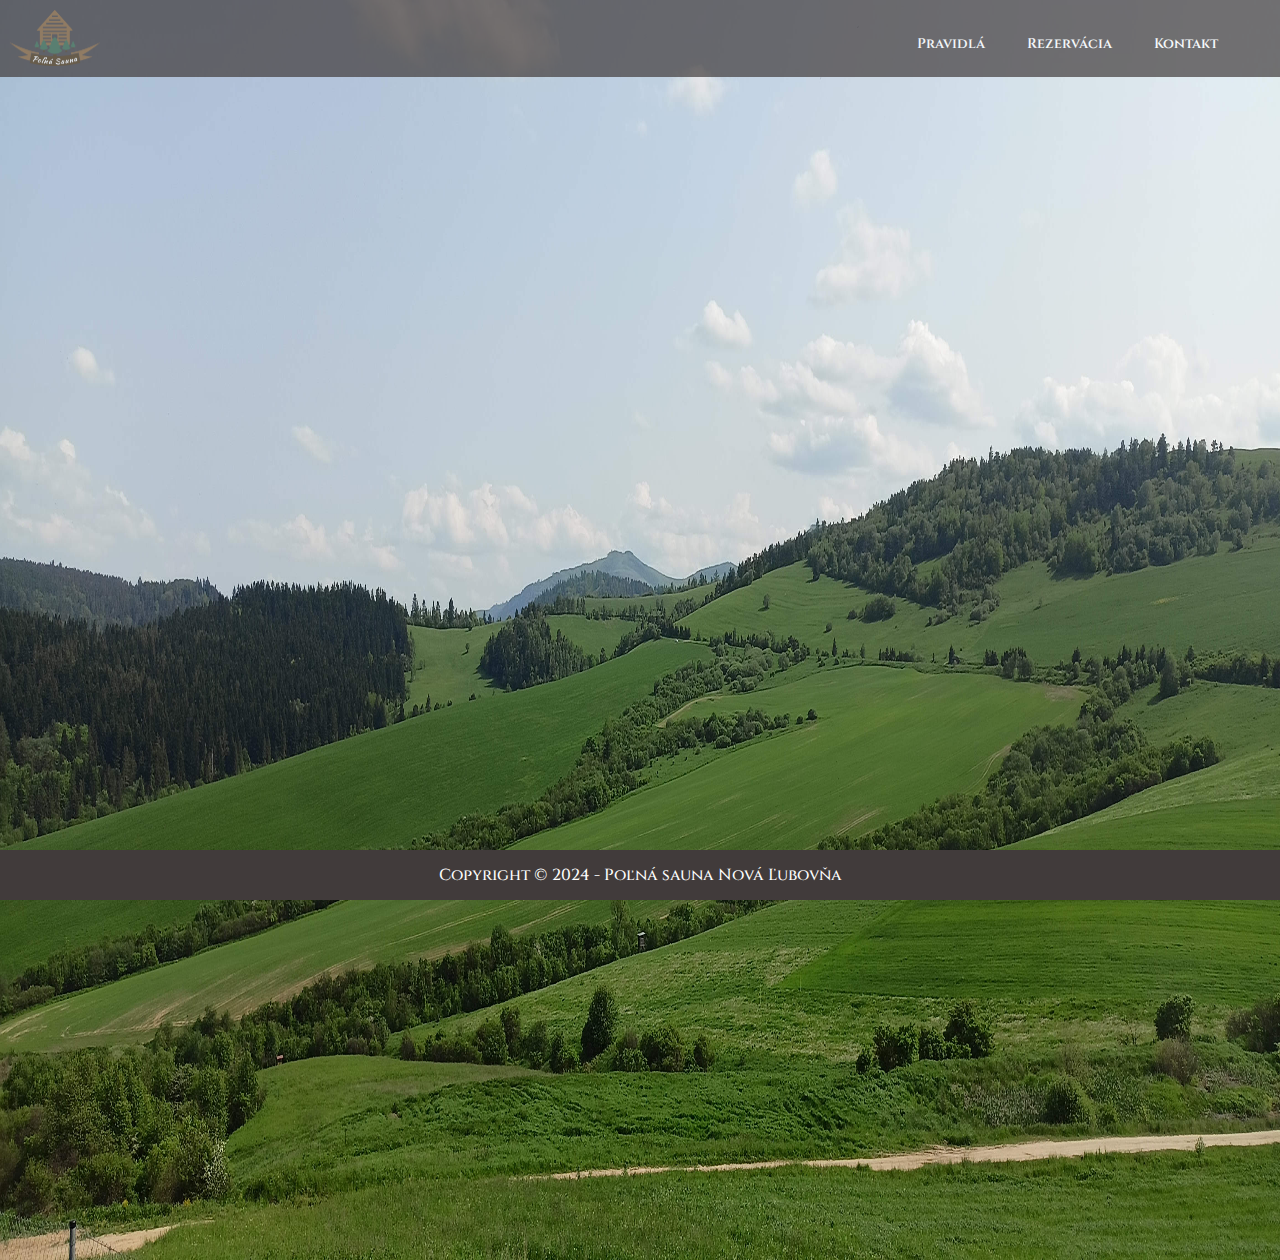
<file: cancel.html>
<!DOCTYPE html>
<html lang="en">
  <head>
    <meta charset="UTF-8" />
    <meta http-equiv="X-UA-Compatible" content="IE=edge" />
    <meta name="viewport" content="width=device-width, initial-scale=1.0" />
    <title>POĽNÁ SAUNA</title>
    <link rel="icon" href="/img/icons8-log-cabin-16.png" />
    <link href="calendar.css" rel="stylesheet" type="text/css" media="all" />
    <link rel="stylesheet" href="style.css" />
    <link rel="stylesheet" href="menu.css" />
    <link rel="preconnect" href="https://fonts.googleapis.com" />
    <link rel="preconnect" href="https://fonts.gstatic.com" crossorigin />
    <link
      href="https://fonts.googleapis.com/css2?family=Cinzel&display=swap"
      rel="stylesheet"
    />
    <link rel="preconnect" href="https://fonts.googleapis.com" />
    <link rel="preconnect" href="https://fonts.gstatic.com" crossorigin />
    <link
      href="https://fonts.googleapis.com/css2?family=Raleway:wght@300&display=swap"
      rel="stylesheet"
    />
  </head>
  <body id="success">
    <div class="menu-wrap">
      <input type="checkbox" class="toggler" />
      <div class="hamburger"><div></div></div>
      <div class="menu">
        <div>
          <div>
            <ul>
              <li><a href="terms">Pravidlá</a></li>
              <li><a href="reservation">Rezervácia</a></li>
              <li><a href="contact">Kontakt</a></li>
              <li>
                <a href="https://instagram.com/polna_sauna_?igshid=YmMyMTA2M2Y="
                  ><i class="fa-brands fa-instagram"></i
                ></a>
              </li>
            </ul>
          </div>
        </div>
      </div>
    </div>
    <!-- Header -->
    <header id="header-home-success">
      <div class="container">
        <nav id="main-nav">
          <a href="/" id="logo"
            ><img src="sauna.png" id="img-logo" alt="logo"
          /></a>
          <ul>
            <li><a href="terms">Pravidlá</a></li>
            <li><a href="reservation">Rezervácia</a></li>
            <li><a href="contact">Kontakt</a></li>
            <li>
              <a
                href="https://instagram.com/polna_sauna_?igshid=YmMyMTA2M2Y="
                target="_blank"
                ><i class="fa-brands fa-instagram"></i
              ></a>
            </li>
          </ul>
        </nav>
        <!-- <div id="showcase">
          <div class="showcase-content">
            <div id="message" class="text-secondary"></div>
          </div>
        </div> -->
      </div>
    </header>
    <div class="heading-success">
      <h1 id="message" class="text-secondary"></h1>
    </div>

    <footer id="footer">
      <p class="copy">Copyright © 2024 - Poľná sauna Nová Ľubovňa</p>
    </footer>
    <script src="cancel.js"></script>
    <script src="script.js"></script>
  </body>
</html>
</file>
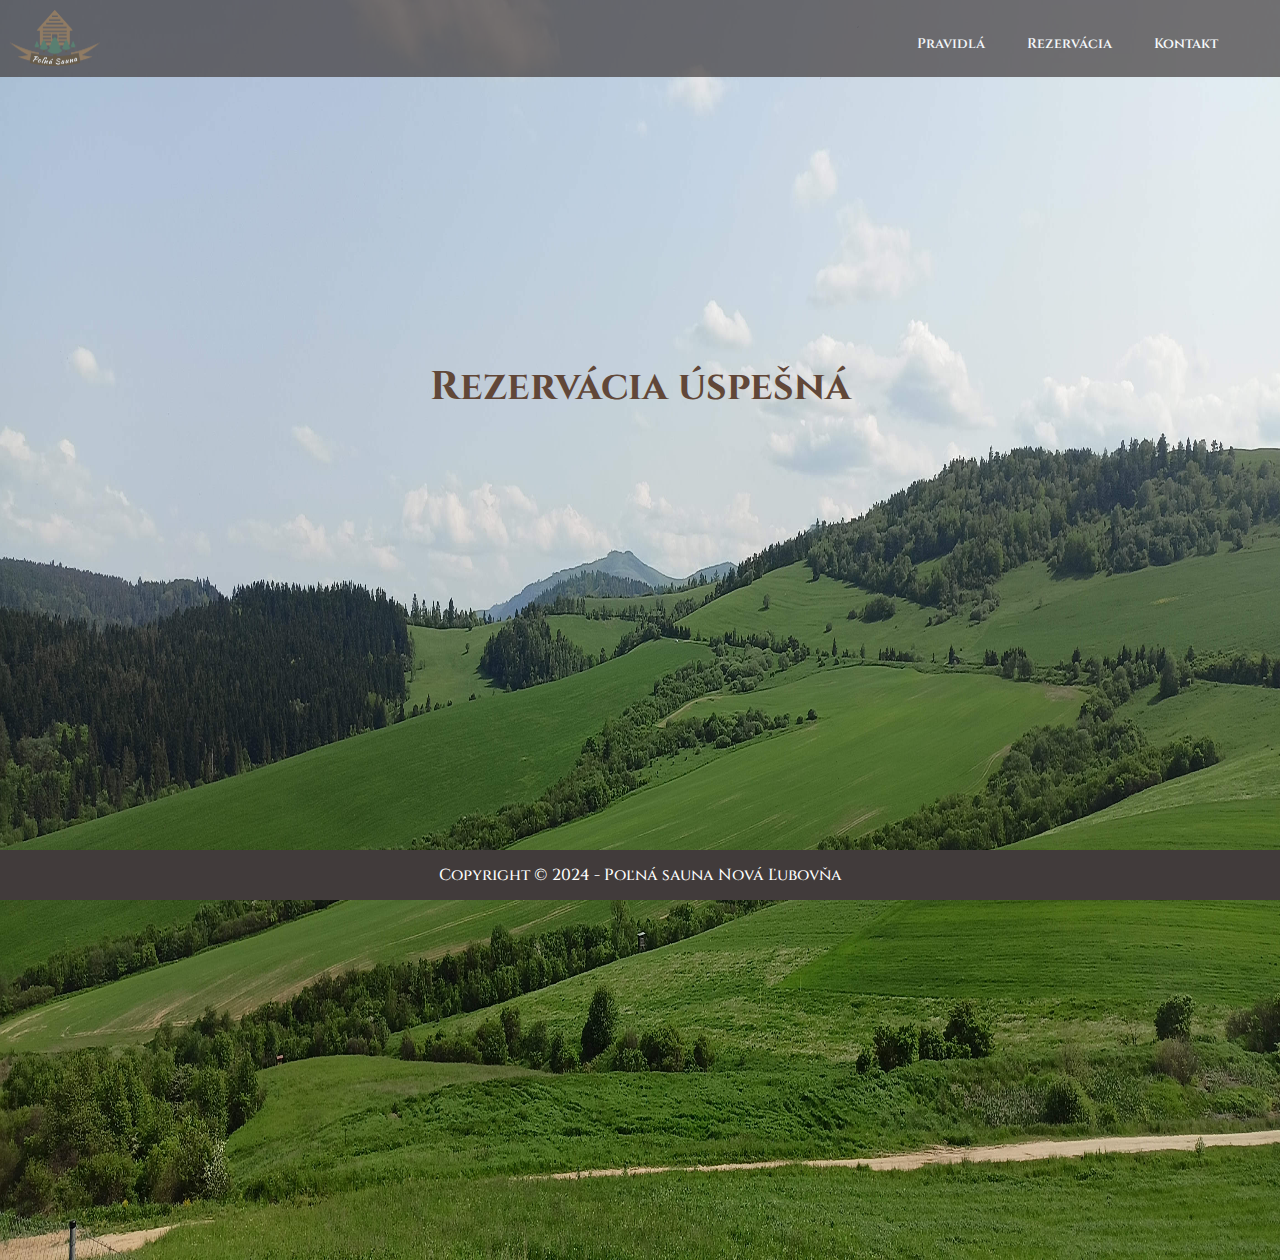
<file: confirm.html>
<!DOCTYPE html>
<html lang="en">
  <head>
    <meta charset="UTF-8" />
    <meta http-equiv="X-UA-Compatible" content="IE=edge" />
    <meta name="viewport" content="width=device-width, initial-scale=1.0" />
    <title>POĽNÁ SAUNA</title>
    <link rel="icon" href="/img/icons8-log-cabin-16.png" />
    <link rel="stylesheet" href="style.css" />
    <link rel="stylesheet" href="menu.css" />
    <link href="calendar.css" rel="stylesheet" type="text/css" media="all" />
    <link rel="preconnect" href="https://fonts.googleapis.com" />
    <link rel="preconnect" href="https://fonts.gstatic.com" crossorigin />
    <link
      href="https://fonts.googleapis.com/css2?family=Cinzel&display=swap"
      rel="stylesheet"
    />
    <link rel="preconnect" href="https://fonts.googleapis.com" />
    <link rel="preconnect" href="https://fonts.gstatic.com" crossorigin />
    <link
      href="https://fonts.googleapis.com/css2?family=Raleway:wght@300&display=swap"
      rel="stylesheet"
    />
  </head>
  <body id="success">
    <div class="menu-wrap">
      <input type="checkbox" class="toggler" />
      <div class="hamburger"><div></div></div>
      <div class="menu">
        <div>
          <div>
            <ul>
              <li><a href="terms">Pravidlá</a></li>
              <li><a href="reservation">Rezervácia</a></li>
              <li><a href="contact">Kontakt</a></li>
              <li>
                <a href="https://instagram.com/polna_sauna_?igshid=YmMyMTA2M2Y="
                  ><i class="fa-brands fa-instagram"></i
                ></a>
              </li>
            </ul>
          </div>
        </div>
      </div>
    </div>
    <!-- Header -->
    <header id="header-home-success">
      <div class="container">
        <nav id="main-nav">
          <a href="/" id="logo"
            ><img src="sauna.png" id="img-logo" alt="logo"
          /></a>
          <ul>
            <li><a href="terms">Pravidlá</a></li>
            <li><a href="reservation">Rezervácia</a></li>
            <li><a href="contact">Kontakt</a></li>
            <li>
              <a
                href="https://instagram.com/polna_sauna_?igshid=YmMyMTA2M2Y="
                target="_blank"
                ><i class="fa-brands fa-instagram"></i
              ></a>
            </li>
          </ul>
        </nav>
        <!-- <div id="showcase">
          <div class="showcase-content">
            <div id="message" class="text-secondary"></div>
          </div>
        </div> -->
      </div>
    </header>
    <div class="heading-success">
      <!-- <h1 id="message" class="text-secondary"></h1> -->
      <h1 id="message" class="text-secondary">Rezervácia úspešná</h1>
    </div>

    <footer id="footer">
      <p class="copy">Copyright © 2024 - Poľná sauna Nová Ľubovňa</p>
    </footer>
    <script src="confirm.js"></script>
    <script src="script.js"></script>
  </body>
</html>
</file>
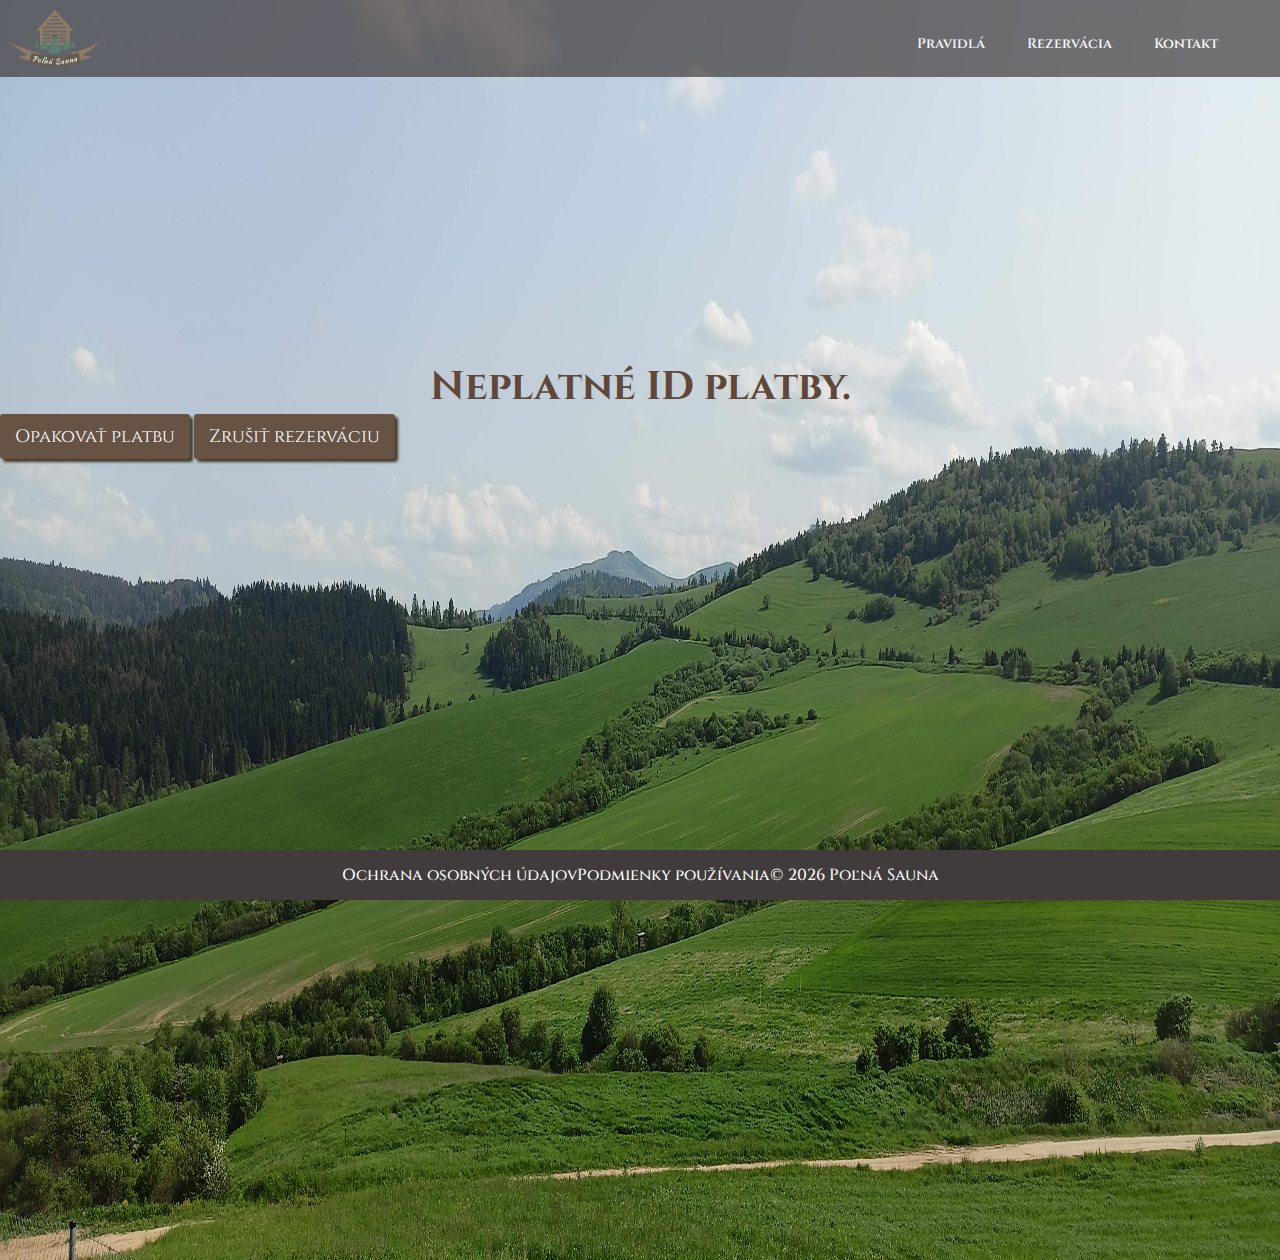
<file: return.html>
<!DOCTYPE html>
<html lang="en">
  <head>
    <meta charset="UTF-8" />
    <meta http-equiv="X-UA-Compatible" content="IE=edge" />
    <meta name="viewport" content="width=device-width, initial-scale=1.0" />
    <title>POĽNÁ SAUNA</title>
    <link rel="icon" href="/img/icons8-log-cabin-16.png" />
    <link rel="stylesheet" href="style.css" />
    <link rel="stylesheet" href="menu.css" />
    <link rel="preconnect" href="https://fonts.googleapis.com" />
    <link rel="preconnect" href="https://fonts.gstatic.com" crossorigin />
    <link rel="stylesheet" href="https://fonts.googleapis.com/css2?family=Cinzel&display=swap" />
    <link rel="preconnect" href="https://fonts.googleapis.com" />
    <link rel="preconnect" href="https://fonts.gstatic.com" crossorigin />
    <link rel="stylesheet" href="https://fonts.googleapis.com/css2?family=Raleway:wght@300&display=swap"
    />
  </head>
  <body id="success">
    <div class="menu-wrap">
      <input type="checkbox" class="toggler" />
      <div class="hamburger"><div></div></div>
      <div class="menu">
        <div>
          <div>
            <ul>
              <li><a href="terms">Pravidlá</a></li>
              <li><a href="reservation">Rezervácia</a></li>
              <li><a href="contact">Kontakt</a></li>
              <li>
                <a href="https://instagram.com/polna_sauna_?igshid=YmMyMTA2M2Y="
                  ><i class="fa-brands fa-instagram"></i
                ></a>
              </li>
            </ul>
          </div>
        </div>
      </div>
    </div>
    <!-- Header -->
    <header id="header-home-success">
      <div class="container">
        <nav id="main-nav">
          <a href="/" id="logo"
            ><img src="sauna.png" id="img-logo" alt="logo"
          /></a>
          <ul>
            <li><a href="terms">Pravidlá</a></li>
            <li><a href="reservation">Rezervácia</a></li>
            <li><a href="contact">Kontakt</a></li>
            <li>
              <a
                href="https://instagram.com/polna_sauna_?igshid=YmMyMTA2M2Y="
                target="_blank"
                ><i class="fa-brands fa-instagram"></i
              ></a>
            </li>
          </ul>
        </nav>
      </div>
    </header>
    <div class="heading-success">
      <h1 id="message" class="text-secondary"></h1>
      <div id="action-buttons">
        <a id="btn-repeat" class="btn" href="#">Opakovať platbu</a>
        <a id="btn-cancel" class="btn" href="#">Zrušiť rezerváciu</a>
      </div>
    </div>

    <footer id="footer">
      <a href="ochrana-osobnych-udajov.pdf" class="footer-link">Ochrana osobných údajov</a>
      <a href="podmienky-pouzivania.pdf" class="footer-link">Podmienky používania</a>
      <p>© 2026 Poľná Sauna</p>
    </footer>
    <script src="return.js"></script>
    <script src="script.js"></script>
  </body>
</html>
</file>
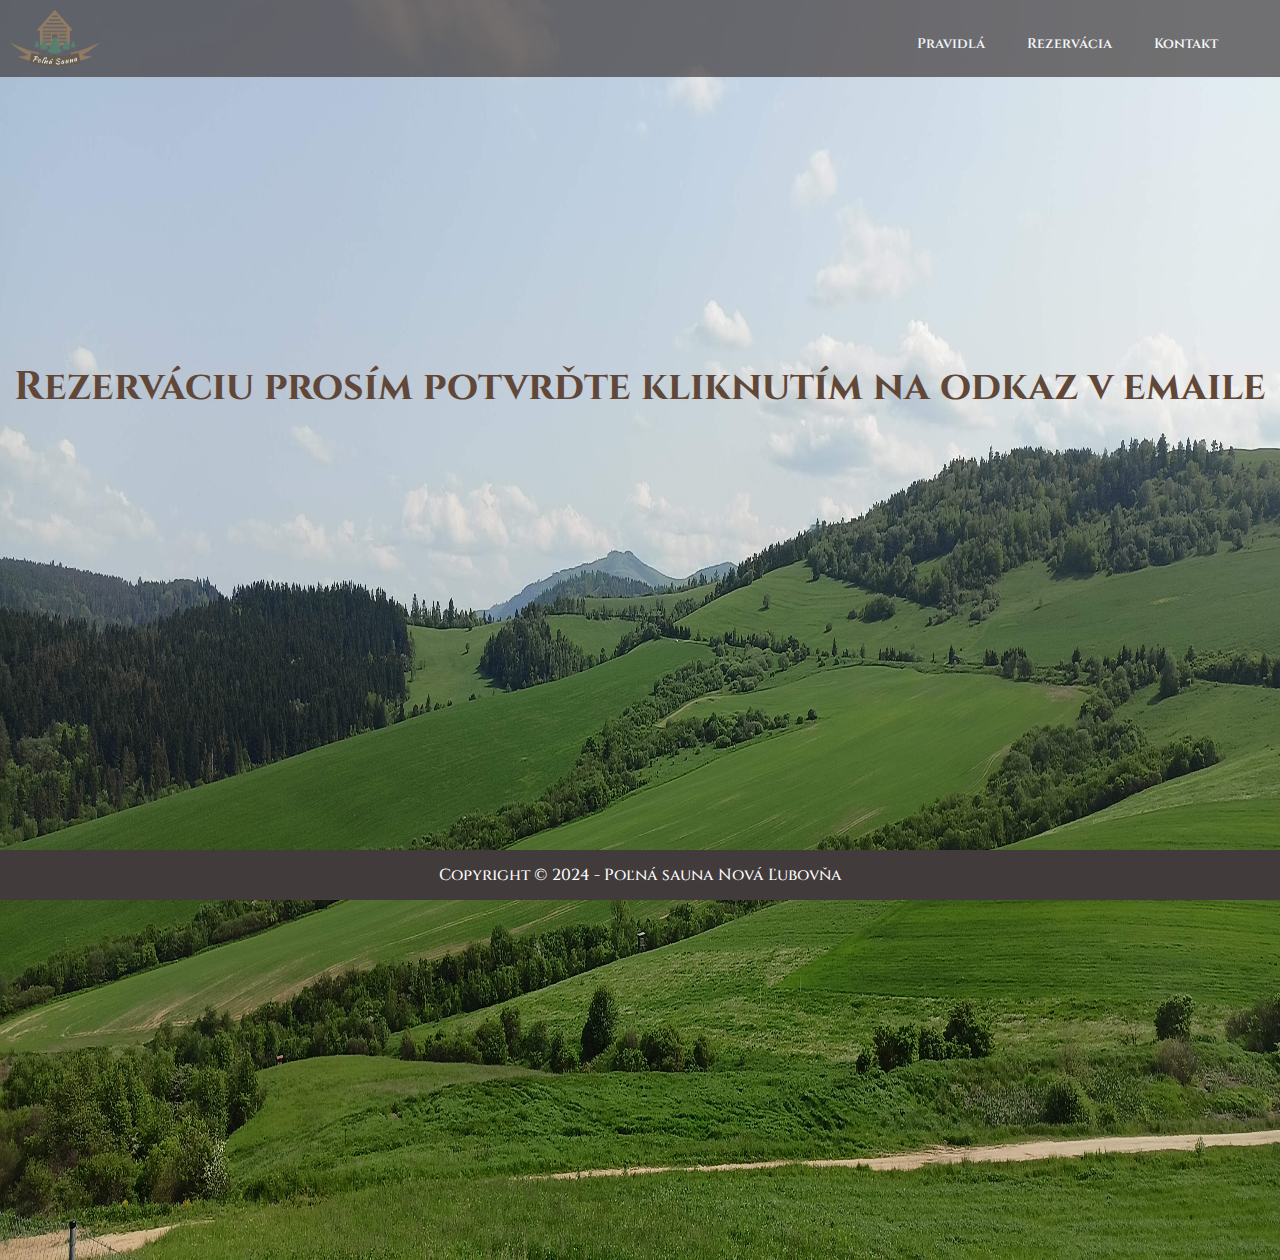
<file: success.html>
<!DOCTYPE html>
<html lang="en">
  <head>
    <meta charset="UTF-8" />
    <meta http-equiv="X-UA-Compatible" content="IE=edge" />
    <meta name="viewport" content="width=device-width, initial-scale=1.0" />
    <title>POĽNÁ SAUNA</title>
    <link rel="icon" href="/img/icons8-log-cabin-16.png" />
    <link rel="stylesheet" href="style.css" />
    <link rel="stylesheet" href="menu.css" />
    <link rel="preconnect" href="https://fonts.googleapis.com" />
    <link rel="preconnect" href="https://fonts.gstatic.com" crossorigin />
    <link
      href="https://fonts.googleapis.com/css2?family=Cinzel&display=swap"
      rel="stylesheet"
    />
    <link rel="preconnect" href="https://fonts.googleapis.com" />
    <link rel="preconnect" href="https://fonts.gstatic.com" crossorigin />
    <link
      href="https://fonts.googleapis.com/css2?family=Raleway:wght@300&display=swap"
      rel="stylesheet"
    />
  </head>
  <body id="success">
    <div class="menu-wrap">
      <input type="checkbox" class="toggler" />
      <div class="hamburger"><div></div></div>
      <div class="menu">
        <div>
          <div>
            <ul>
              <li><a href="terms">Pravidlá</a></li>
              <li><a href="reservation">Rezervácia</a></li>
              <li><a href="contact">Kontakt</a></li>
              <li>
                <a
                  href="https://instagram.com/polna_sauna_?igshid=YmMyMTA2M2Y="
                  target="_blank"
                  ><i class="fa-brands fa-instagram"></i
                ></a>
              </li>
            </ul>
          </div>
        </div>
      </div>
    </div>
    <!-- Header -->
    <header id="header-home-success">
      <div class="container">
        <nav id="main-nav">
          <a href="/" id="logo"
            ><img src="sauna.png" id="img-logo" alt="logo"
          /></a>
          <ul>
            <li><a href="terms">Pravidlá</a></li>
            <li><a href="reservation">Rezervácia</a></li>
            <li><a href="contact">Kontakt</a></li>
            <li>
              <a href="https://instagram.com/polna_sauna_?igshid=YmMyMTA2M2Y="
                ><i class="fa-brands fa-instagram"></i
              ></a>
            </li>
          </ul>
        </nav>
      </div>
    </header>
    <div class="heading-success">
      <h1 class="text-secondary">Rezerváciu prosím potvrďte kliknutím na odkaz v emaile</h1>
    </div>

    <footer id="footer">
      <p class="copy">Copyright © 2024 - Poľná sauna Nová Ľubovňa</p>
    </footer>
    <script src="script.js"></script>
  </body>
</html>
</file>
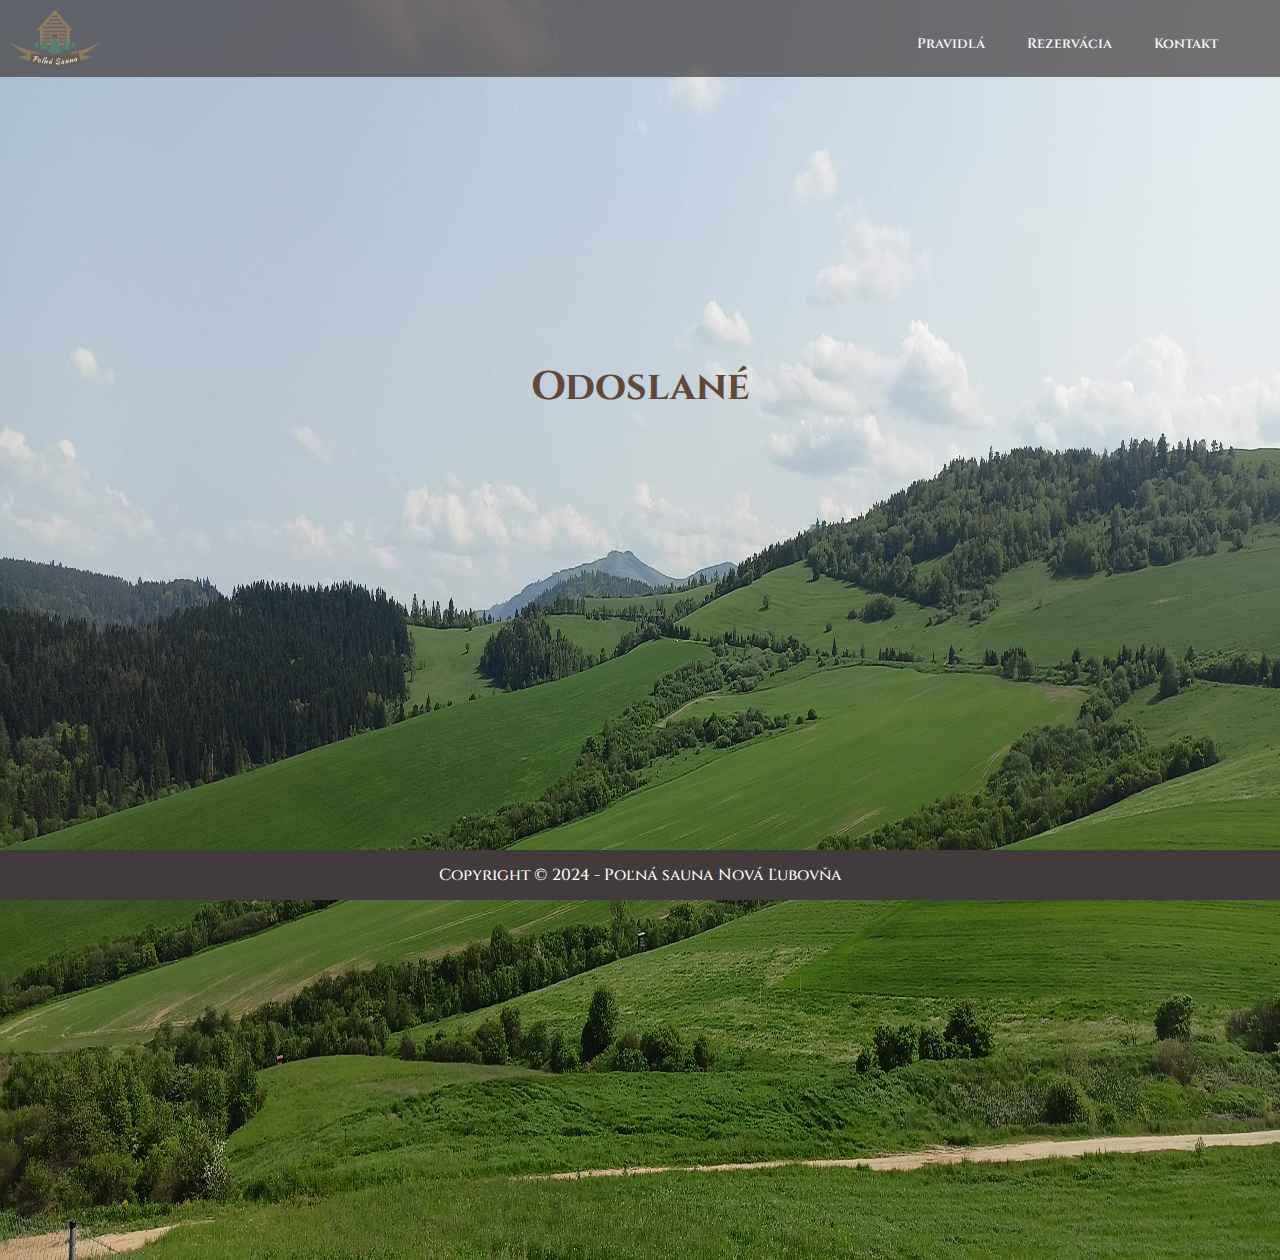
<file: thanks.html>
<!DOCTYPE html>
<html lang="en">
  <head>
    <meta charset="UTF-8" />
    <meta http-equiv="X-UA-Compatible" content="IE=edge" />
    <meta name="viewport" content="width=device-width, initial-scale=1.0" />
    <title>POĽNÁ SAUNA</title>
    <link rel="icon" href="/img/icons8-log-cabin-16.png" />
    <link rel="stylesheet" href="style.css" />
    <link rel="stylesheet" href="menu.css" />
    <link rel="preconnect" href="https://fonts.googleapis.com" />
    <link rel="preconnect" href="https://fonts.gstatic.com" crossorigin />
    <link
      href="https://fonts.googleapis.com/css2?family=Cinzel&display=swap"
      rel="stylesheet"
    />
    <link rel="preconnect" href="https://fonts.googleapis.com" />
    <link rel="preconnect" href="https://fonts.gstatic.com" crossorigin />
    <link
      href="https://fonts.googleapis.com/css2?family=Raleway:wght@300&display=swap"
      rel="stylesheet"
    />
  </head>
  <body id="success">
    <div class="menu-wrap">
      <input type="checkbox" class="toggler" />
      <div class="hamburger"><div></div></div>
      <div class="menu">
        <div>
          <div>
            <ul>
              <li><a href="terms">Pravidlá</a></li>
              <li><a href="reservation">Rezervácia</a></li>
              <li><a href="contact">Kontakt</a></li>
              <li>
                <a
                  href="https://instagram.com/polna_sauna_?igshid=YmMyMTA2M2Y="
                  target="_blank"
                  ><i class="fa-brands fa-instagram"></i
                ></a>
              </li>
            </ul>
          </div>
        </div>
      </div>
    </div>
    <!-- Header -->
    <header id="header-home-success">
      <div class="container">
        <nav id="main-nav">
          <a href="/" id="logo"
            ><img src="sauna.png" id="img-logo" alt="logo"
          /></a>
          <ul>
            <li><a href="terms">Pravidlá</a></li>
            <li><a href="reservation">Rezervácia</a></li>
            <li><a href="contact">Kontakt</a></li>
            <li>
              <a href="https://instagram.com/polna_sauna_?igshid=YmMyMTA2M2Y="
                ><i class="fa-brands fa-instagram"></i
              ></a>
            </li>
          </ul>
        </nav>
        <!-- <div id="showcase">
          <div class="showcase-content">
            <h1><span class="text-secondary">Odoslané</span></h1>
          </div>
        </div> -->
      </div>
    </header>
    <div class="heading-success">
      <h1 class="text-secondary">Odoslané</h1>
    </div>

    <footer id="footer">
      <p class="copy">Copyright © 2024 - Poľná sauna Nová Ľubovňa</p>
    </footer>
    <script src="script.js"></script>
  </body>
</html>
</file>
<file: calendar.css>
*,
*:before,
*:after {
  -moz-box-sizing: border-box;
  -webkit-box-sizing: border-box;
  box-sizing: border-box;
}

body {
  /* overflow: hidden; */
  font-family: "HelveticaNeue-UltraLight", "Helvetica Neue UltraLight",
    "Helvetica Neue", Arial, Helvetica, sans-serif;
  font-weight: 100;
  color: rgba(255, 255, 255, 1);
  margin: 0;
  padding: 0;
  /* background: #4a4a4a; */
  -webkit-touch-callout: none;
  -webkit-user-select: none;
  -khtml-user-select: none;
  -moz-user-select: none;
  -ms-user-select: none;
  user-select: none;
}

#calendar {
  /* display: inline-block; */

  -webkit-transform: translate3d(0, 0, 0);
  -moz-transform: translate3d(0, 0, 0);
  transform: translate3d(0, 0, 0);
  width: 100%;
  margin-top: 30px;
  /* margin-right: 65%;
  margin: 30px; */
  margin: auto;
 // height: 640px;
  overflow: hidden;
}

.header {
  height: 50px;
  /* width: 420px; */
  width: 100%;
  /* background: rgba(66, 66, 66, 1); */
  background: #7b7069;
  border-radius: 3px;
  text-align: center;

  position: relative;
  z-index: 100;
}

.header h1 {
  margin: 0;
  padding: 0;
  font-size: 25px;
  line-height: 50px;
  font-weight: 100;
  letter-spacing: 1px;
}

.left,
.right {
  position: absolute;
  width: 0px;
  height: 0px;
  border-style: solid;
  top: 50%;
  margin-top: -7.5px;
  cursor: pointer;
}

.left {
  border-width: 7.5px 10px 7.5px 0;
  border-color: transparent rgba(160, 159, 160, 1) transparent transparent;
  left: 20px;
}

.right {
  border-width: 7.5px 0 7.5px 10px;
  border-color: transparent transparent transparent rgba(160, 159, 160, 1);
  right: 20px;
}

.month {
  /*overflow: hidden;*/
  opacity: 0;
}

.month.new {
  -webkit-animation: fadeIn 1s ease-out;

  opacity: 1;
}

.month.in.next {
  -webkit-animation: moveFromTopFadeMonth 0.4s ease-out;
  -moz-animation: moveFromTopFadeMonth 0.4s ease-out;
  animation: moveFromTopFadeMonth 0.4s ease-out;
  opacity: 1;
}

.month.out.next {
  -webkit-animation: moveToTopFadeMonth 0.4s ease-in;
  -moz-animation: moveToTopFadeMonth 0.4s ease-in;
  animation: moveToTopFadeMonth 0.4s ease-in;
  opacity: 1;
}

.month.in.prev {
  -webkit-animation: moveFromBottomFadeMonth 0.4s ease-out;
  -moz-animation: moveFromBottomFadeMonth 0.4s ease-out;
  animation: moveFromBottomFadeMonth 0.4s ease-out;
  opacity: 1;
}

.month.out.prev {
  -webkit-animation: moveToBottomFadeMonth 0.4s ease-in;
  -moz-animation: moveToBottomFadeMonth 0.4s ease-in;
  animation: moveToBottomFadeMonth 0.4s ease-in;
  opacity: 1;
}

.day {
  display: inline-block;
  /* width: 60px; */
  width: 14%;
  padding: 10px;
  text-align: center;
  vertical-align: top;
  cursor: pointer;
  /* background: #4a4a4a; */
  position: relative;
  z-index: 100;
  color: rgb(14, 12, 12);
}

.day.other {
  /* color: rgba(255, 255, 255, 0.3); */
  color: rgba(114, 107, 107, 0.508);
}

.day.today {
  color: rgb(136, 188, 223);
}

.day-name {
  font-size: 9px;
  text-transform: uppercase;
  margin-bottom: 5px;
  /* color: rgba(255, 255, 255, 0.5); */
  color: rgb(163, 161, 161);
  letter-spacing: 0.7px;
}

.day-number {
  font-size: 24px;
  letter-spacing: 1.5px;
}

.day .day-slots {
  list-style: none;
  margin-top: 3px;
  text-align: center;
  height: 12px;
  line-height: 6px;
  overflow: hidden;
}

.day .day-slots span {
  vertical-align: top;
  display: inline-block;
  padding: 0;
  margin: 0;
  width: 8px;
  height: 8px;
  border-radius: 2px;
  line-height: 5px;
  margin: 0 1px;
}

.slot7, .slot8, .slot9, .slot10 {
  background: #f3ca9e;
  border-radius: 2px;
}
.slot11, .slot12, .slot13 {
  background: #aac7e6;;
  border-radius: 2px;
}
.slot14, .slot15, .slot16 {
  background: #61a279;
  border-radius: 2px;
}
.slot17, .slot18, .slot19, .slot20 {
  background: #af7b67;;
  border-radius: 2px;
}

.details {
  position: relative;
  width: 100%;
  height: 40px;
  background: #7b7069bd;
  margin-top: 5px;
  border-radius: 4px;
  display: inline-block;
}

.details.in {
  -webkit-animation: moveFromTopFade 0.5s ease both;
  -moz-animation: moveFromTopFade 0.5s ease both;
  animation: moveFromTopFade 0.5s ease both;
}

.details.out {
  -webkit-animation: moveToTopFade 0.5s ease both;
  -moz-animation: moveToTopFade 0.5s ease both;
  animation: moveToTopFade 0.5s ease both;
}

.arrow {
  position: absolute;
  top: -5px;
  left: 50%;
  margin-left: -2px;
  width: 0px;
  height: 0px;
  border-style: solid;
  border-width: 0 5px 5px 5px;
  border-color: transparent transparent #7b7069 transparent;
  /* rgba(164, 164, 164, 1) */
  transition: all 0.7s ease;
}

.events {
  display: flex;
  justify-content: space-evenly;
  /* height: 75px; */
  padding: 7px 0;

  /* overflow-y: auto; */
  /* overflow-x: hidden; */
}

.events.in {
  -webkit-animation: fadeIn 0.3s ease both;
  -moz-animation: fadeIn 0.3s ease both;
  animation: fadeIn 0.3s ease both;
}

.events.in {
  -webkit-animation-delay: 0.3s;
  -moz-animation-delay: 0.3s;
  animation-delay: 0.3s;
}

.details.out .events {
  -webkit-animation: fadeOutShrink 0.4s ease both;
  -moz-animation: fadeOutShink 0.4s ease both;
  animation: fadeOutShink 0.4s ease both;
}

.events.out {
  -webkit-animation: fadeOut 0.3s ease both;
  -moz-animation: fadeOut 0.3s ease both;
  animation: fadeOut 0.3s ease both;
}

.event {
  font-size: 16px;
  line-height: 22px;
  letter-spacing: 0.5px;
  padding: 2px 16px;
  vertical-align: top;
  cursor: pointer;
  display: inline-block;
}

.event:hover {
  font-size: 1.2em;
}

.event.empty {
  color: #eee;
}

.event-category {
  height: 14px;
  width: 14px;
  display: inline-block;
  margin: 0 0 0;
  vertical-align: middle;
}

.event span {
  display: inline-block;
  padding: 0 0 0 7px;
}

.legend {
//  position: absolute;
  margin-top: 20px;
  padding: 7px 10px;
  display: flex;
  justify-content: space-evenly;
  bottom: 10px;
  width: 100%;
  //background: #7b7069;
  color: #7b7069;
  border-top: solid 1px #b3aead;
  align-items: center;

  transition: 0.5s all ease-in-out;
}

.entry {
  position: relative;
  padding: 0 0 0 25px;
  font-size: 12px;
  display: inline-block;
  line-height: 30px;
  background: transparent;
}

.entry:after {
  position: absolute;

  border-radius: 2px;
  content: "";
  height: 8px;
  width: 8px;
  top: 12px;
  left: 14px;
}

.entry.slot7:after, .entry.slot8:after, .entry.slot9:after, .entry.slot10:after {
  background: #aac7e6;
}
.entry.slot11:after, .entry.slot12:after, .entry.slot13:after {
  background: #a67a53;
}
.entry.slot14:after, .entry.slot15:after, .entry.slot16:after {
  background: #3c6494;
}
.entry.slot17:after, .entry.slot18:after, .entry.slot19:after, .entry.slot20:after {
  background: #53543b;
}

/* reservation part */

#reservation label {
  color: black;
}

#term {
  color: black;
}

@-webkit-keyframes moveFromTopFade {
  from {
    opacity: 0.3;
    height: 0px;
    margin-top: 0px;
    -webkit-transform: translateY(-100%);
  }
}
@-moz-keyframes moveFromTopFade {
  from {
    height: 0px;
    margin-top: 0px;
    -moz-transform: translateY(-100%);
  }
}
@keyframes moveFromTopFade {
  from {
    height: 0px;
    margin-top: 0px;
    transform: translateY(-100%);
  }
}

@-webkit-keyframes moveToTopFade {
  to {
    opacity: 0.3;
    height: 0px;
    margin-top: 0px;
    opacity: 0.3;
    -webkit-transform: translateY(-100%);
  }
}
@-moz-keyframes moveToTopFade {
  to {
    height: 0px;
    -moz-transform: translateY(-100%);
  }
}
@keyframes moveToTopFade {
  to {
    height: 0px;
    transform: translateY(-100%);
  }
}

@-webkit-keyframes moveToTopFadeMonth {
  to {
    opacity: 0;
    -webkit-transform: translateY(-30%) scale(0.95);
  }
}
@-moz-keyframes moveToTopFadeMonth {
  to {
    opacity: 0;
    -moz-transform: translateY(-30%);
  }
}
@keyframes moveToTopFadeMonth {
  to {
    opacity: 0;
    -moz-transform: translateY(-30%);
  }
}

@-webkit-keyframes moveFromTopFadeMonth {
  from {
    opacity: 0;
    -webkit-transform: translateY(30%) scale(0.95);
  }
}
@-moz-keyframes moveFromTopFadeMonth {
  from {
    opacity: 0;
    -moz-transform: translateY(30%);
  }
}
@keyframes moveFromTopFadeMonth {
  from {
    opacity: 0;
    -moz-transform: translateY(30%);
  }
}

@-webkit-keyframes moveToBottomFadeMonth {
  to {
    opacity: 0;
    -webkit-transform: translateY(30%) scale(0.95);
  }
}
@-moz-keyframes moveToBottomFadeMonth {
  to {
    opacity: 0;
    -webkit-transform: translateY(30%);
  }
}
@keyframes moveToBottomFadeMonth {
  to {
    opacity: 0;
    -webkit-transform: translateY(30%);
  }
}

@-webkit-keyframes moveFromBottomFadeMonth {
  from {
    opacity: 0;
    -webkit-transform: translateY(-30%) scale(0.95);
  }
}
@-moz-keyframes moveFromBottomFadeMonth {
  from {
    opacity: 0;
    -webkit-transform: translateY(-30%);
  }
}
@keyframes moveFromBottomFadeMonth {
  from {
    opacity: 0;
    -webkit-transform: translateY(-30%);
  }
}

@-webkit-keyframes fadeIn {
  from {
    opacity: 0;
  }
}
@-moz-keyframes fadeIn {
  from {
    opacity: 0;
  }
}
@keyframes fadeIn {
  from {
    opacity: 0;
  }
}

@-webkit-keyframes fadeOut {
  to {
    opacity: 0;
  }
}
@-moz-keyframes fadeOut {
  to {
    opacity: 0;
  }
}
@keyframes fadeOut {
  to {
    opacity: 0;
  }
}

@-webkit-keyframes fadeOutShink {
  to {
    opacity: 0;
    padding: 0px;
    height: 0px;
  }
}
@-moz-keyframes fadeOutShink {
  to {
    opacity: 0;
    padding: 0px;
    height: 0px;
  }
}
@keyframes fadeOutShink {
  to {
    opacity: 0;
    padding: 0px;
    height: 0px;
  }
}

@media (max-width: 849px) {
  .day .day-slots span {
    width: 5px;
    height: 5px;
    border-radius: 0.5px;
  }

  .slot7,
  .slot8,
  .slot9,
  .slot10,
  .slot11,
  .slot12,
  .slot13,
  .slot14,
  .slot15,
  .slot16,
  .slot17,
  .slot18,
  .slot19,
  .slot20 {
    height: 14px;
    width: 14px;
  }
}

@media (max-width: 338px) {
  .day .day-slots span {
    width: 8px;
    height: 14px;
    border-radius: 0.5px;
  }

  .slot7,
  .slot8,
  .slot9,
  .slot10,
  .slot11,
  .slot12,
  .slot13,
  .slot14,
  .slot15,
  .slot16,
  .slot17,
  .slot18,
  .slot19,
  .slot20 {
    height: 6px;
    width: 6px;
  }

  .day {
    /* width: 14%; */
    padding: 8px;
  }

  .day-number {
    font-size: 18px;
    letter-spacing: 1px;
  }
}

@media (max-width: 384px) {
  .header h1 {
    font-size: 19px;
    /* line-height: 50px;
    font-weight: 100; */
    /* letter-spacing: 1px; */
  }
}

@media (max-width: 332px) {
  .header h1 {
    font-size: 13.5px;
    /* line-height: 50px;
    font-weight: 100; */
    /* letter-spacing: 1px; */
  }
}

@media (max-width: 768px) {
  .event {
    font-size: 13px;
    /* line-height: 2px; */
    letter-spacing: 0.5px;
    padding: 1px 1px;
  }
}
</file>
<file: menu.css>
@media (max-width: 540px) {
  .menu-wrap {
    display: inherit;
    position: fixed;
    top: 0;
    left: 0;
    z-index: 2;
  }

  .menu-wrap .toggler {
    position: absolute;
    top: 0;
    left: 0;
    z-index: 3;
    cursor: pointer;
    width: 50px;
    height: 50px;
    opacity: 0;
  }

  .menu-wrap .hamburger {
    position: absolute;
    top: 0;
    left: 0;
    z-index: 2;
    height: 60px;
    width: 60px;
    padding: 1rem;
    /* background: rgb(87, 81, 58); */
    display: flex;
    align-items: center;
    justify-content: center;
  }

  /* Hamburger Middle Line*/

  .menu-wrap .hamburger > div {
    position: relative;
    flex: none;
    width: 100%;
    height: 2px;
    /* background-color: #fff; */
    background-color: #4d3513;
    display: flex;
    align-items: center;
    justify-content: center;
    transition: all 0.4s ease;
  }

  /* Hamburger top and bottom lines */

  .menu-wrap .hamburger > div::before,
  .menu-wrap .hamburger > div::after {
    content: "";
    position: absolute;
    z-index: 1;
    top: -10px;
    width: 100%;
    height: 2px;
    background-color: inherit;
  }
  /* moves line down */
  .menu-wrap .hamburger > div::after {
    top: 10px;
  }

  /* Toggler Animation */

  .menu-wrap .toggler:checked + .hamburger > div {
    transform: rotate(135deg);
    background-color: #fff;
  }

  /* turns lines into X */
  .menu-wrap .toggler:checked + .hamburger > div::before,
  .menu-wrap .toggler:checked + .hamburger > div::after {
    top: 0;
    transform: rotate(90deg);
    background-color: #fff;
  }

  /* Rotate on hover when checked */

  .menu-wrap .toggler:checked:hover + .hamburger > div {
    transform: rotate(225deg);
  }

  /* Show menu */
  .menu-wrap .toggler:checked ~ .menu {
    visibility: visible;
  }

  .menu-wrap .toggler:checked ~ .menu > div {
    transform: scale(1);
    transition-duration: var(--menu-speed);
  }

  .menu-wrap .toggler:checked ~ .menu > div > div {
    opacity: 1;
    transition: opacity 0.4s ease 0.4s;
  }

  .menu-wrap .menu {
    position: fixed;
    width: 100%;
    height: 100%;
    overflow: hidden;
    visibility: hidden;
    display: flex;
    align-items: center;
    justify-content: center;
  }

  .menu-wrap .menu > div {
    background: #614738;
    opacity: 0.8;
    border-radius: 50%;
    width: 300vw;
    height: 300vh;
    display: flex;
    flex: none;
    align-items: center;
    justify-content: center;
    transform: scale(0);
    transition: all 0.4s ease;
  }

  .menu-wrap .menu > div > div {
    text-align: center;
    max-width: 90vw;
    max-height: 100vh;
    opacity: 0;
    transition: opacity 0.4s ease;
  }

  .menu-wrap .menu > div > div > ul > li {
    list-style: none;
    color: #fff;
    font-size: 2rem;
    padding: 1rem;
  }

  .menu-wrap .menu > div > div > ul > li > a {
    text-decoration: none;
    color: inherit;
    transition: color 0.7s ease;
  }

  .menu-wrap .menu > div > div > ul > li > a:hover {
    color: #262c32;
  }

  #main-nav ul {
    display: none;
  }

  #main-nav {
    z-index: 1;
    display: flex;
    background-color: rgba(192, 192, 192, 0);
    justify-content: flex-end;
  }

  /* #main-nav #logo {
    margin-right: 2px;
    margin-top: 8px;
  } */

  #main-nav #img-logo {
    position: relative;
    top: 0;
    right: 0;
    padding-right: 5px;
    width: 130px;
  }

  .text-color {
    color: #614738;
  }

  .lead {
    margin: 15px 0;
  }
}
</file>
<file: style.css>
/* Reset */

* {
  margin: 0;
  padding: 0;
  box-sizing: border-box;
  font-family: "Cinzel", serif;
}
html {
  scroll-behavior: smooth;
}

body {
  overflow-x: hidden;
}

a {
  text-decoration: none;
  color: white;
}

.inline-link {
  color: #9b6047;
  font-weight: bold;
}

.text-secondary {
  color: #614738;
}

.text-reservacia {
  color: #262c32;
}

.text-color {
  color: #dcb1a2;
}

/* #logo {
  position: relative;
  padding-left: 15px;
  font-weight: 600;
  font-size: 20px;
  text-shadow: 6px 6px 6px black;
} */

#img-logo {
  width: 100px;
  padding-left: 10px;
}

#re-heading {
  color: #4f3f36;
  text-align: center;
  font-size: x-large;
  padding-top: 70px;
  margin: 0 18px;
  font-weight: lighter;
}

.re-button {
  margin-top: 20px;
}

#term {
  margin: 5px 0;
}

/* #re-subheading {
  color: #262c32;
  font-size: 18px;
  text-align: center;
  padding-top: 20px;
  margin-left: 150px;
  font-weight: lighter;
} */

#main-nav {
  display: flex;
  position: fixed;
  top: 0;
  left: 0;
  width: 100%;
  justify-content: space-between;
  padding-top: 0.6rem;
  background-color: #413b3b;
  opacity: 0.7;
  align-items: center;
  transition: 0.6s;
  z-index: 10;
}

#main-nav ul {
  position: relative;
  display: flex;
  justify-content: center;
  align-items: center;
}

#main-nav ul li {
  position: relative;
  list-style: none;
  font-size: 14px;
  padding: 0.8rem 1.3rem;
  font-weight: 600;
  color: white;
  transition: 0.6s;
}

#main-nav a {
  padding-bottom: 0.1rem;
  border-bottom: 3px transparent solid;
  -webkit-transition: border-color 0.5s;
  transition: border-color 0.8s;
}

#main-nav li a:hover {
  border-color: #b18879;
  /* font-size: 25px; */
}

/* #main-nav a.current {
  border-color: #8a7232;
} */

/* #main-sauna p {
  margin: 0 40%;
} */

#header-home {
  /* background-image: url(/img/IMG20221225113701.jpg);*/
  background-image: url(/img/IMG20230529152655.jpg);
  background-repeat: round;
  background-size: cover;
  height: 630px;
}

#header-home-contact {
  background-image: url(/img/IMG-20220420-WA0006.jpg);
  /* background-image: url(/img/IMG20230529153059.jpg); */
  /* background-image: url(/img/IMG20221225113701.jpg); */
  background-repeat: round;
  background-size: cover;
  height: 630px;
}

/* #header-home-success {
  background-image: url(/img/IMG-20220420-WA0005.jpg);
  background-repeat: round;
  background-size: cover;
  height: 630px; 
  }*/

#header-home-reservation {
  /* background-image: url(/img/IMG-20220420-WA0010.jpg); */
  background-image: url(/img/IMG20230529152630.jpg);
  background-repeat: round;
  background-size: cover;
  height: 630px;
}

#header-home-sauna {
  background-image: url(/img/IMG-20220726-WA0003.jpg);
  background-repeat: round;
  background-size: cover;
  height: 550px;
}

#success {
  background-image: url(/img/IMG20230529152655.jpg);
  background-repeat: round;
  background-size: cover;
  width: 100vw;
  height: 100vh;
}

#success h1 {
  margin-top: 40vh;
  font-size: 40px;
  justify-content: center;
  align-items: center;
  text-align: center;
}

#success footer {
  position: fixed;
  width: 100%;
  bottom: 0%;
}

.btn {
  display: inline-block;
  font-size: 18px;
  color: white;
  background-color: #665344;
  border-radius: 3px;
  padding: 10px 15px;
  cursor: pointer;
  border: none;
  box-shadow: 3px 3px 3px rgb(67, 55, 39);
}

.btn:hover {
  background-color: #665344bd;
}

/* Showcase */

#showcase .showcase-content {
  color: #fff;
  text-align: center;
  padding-top: 7%;
}

#showcase .showcase-content h1 {
  font-size: 50px;
  line-height: 1.2em;
  text-align: center;
  justify-content: center;
  margin-top: 2%;
  padding-top: 25px;
  padding-bottom: 10px;
  /* text-shadow: 3px 3px 3px rgb(80, 36, 36); */
}

#showcase .showcase-content p {
  padding-bottom: 20px;
  /* color: #242f4b; */
  color: whitesmoke;
  /* text-shadow: 1px 10px 10px #cad5ed; */
  text-shadow: 1px 2px 2px #15130f;
  line-height: 1.7em;
  font-size: 20px;
  margin-left: 13px;
  margin-right: 13px;
}

#showcase .showcase-content .text-lead {
  color: whitesmoke;
  font-size: 25px;
}

#showcase-sauna .showcase-content {
  text-align: center;
  padding-top: 270px;
  padding-left: 1300px;
}

#showcase-sauna .showcase-content h1 {
  font-size: 70px;
  line-height: 1.2em;
  padding-bottom: 40px;
  color: #614738;
}

.oznam {
  /* background-color: #97847885; */
  /* background-color: #1e3c5e85; */
  background-color: #1e3c5ea4;
  /* color: #4f3f36; */
  color: white;
  border-radius: 5px;
  font-weight: 550;
  /* font-size: 1.3rem; */
  text-align: center;
  padding: 10px 5px;
  margin: 5% 5%;
  line-height: 10px;
}

.oznam h3 {
  margin: 10px 0;
}

#text {
  /* background-color: rgba(245, 245, 220, 0.755); */
  background-color: #dccabf38;
  color: #4f3f36;
  border-radius: 5px;
  font-weight: 550;
  font-size: 1.5rem;
  text-align: center;
  padding: 40px 10px;
  margin: 40px 5%;
  line-height: 40px;
}

#text p {
  margin: 0 10%;
}

#text .p-secondary {
  margin: 0 20%;
  font-size: 0.9em;
}

@media (max-width: 570px) {
  #text .p-secondary {
    margin: 0 10%;
    font-size: 0.9em;
  }
}

@media (max-width: 320px) {
  #text .p-secondary {
    margin: 0 5%;
    font-size: 0.9em;
  }
}
#text b {
  color: #665344;
}

#text .btn {
  margin-top: 30px;
}

@media (max-width: 570px) {
  #showcase .showcase-content {
    padding-top: 30%;
  }
}

/* Gallery */
#gallery .image-container {
  position: relative;
  display: grid;
  grid-template-columns: repeat(auto-fill, minmax(180px, 1fr));
  /* grid-template-columns: repeat(5, 1fr); */
  justify-content: center;
  align-items: center;
  margin-top: 45px;
  margin-left: auto;
  margin-right: auto;
  margin-bottom: 75px;
  width: 80vw;
  row-gap: 25px;
  column-gap: 12.5px;
}

#gallery .image-container .image img {
  width: 180px;
  /* border: solid 3px rgba(82, 50, 50, 0.85); */
  height: 180px;
  object-fit: cover;
  object-position: center;
  transition: 0.5s linear;
  border-radius: 4px;
}

.image-container img:hover {
  cursor: pointer;
  /* padding: 5px; */
  opacity: 0.7;
  transform: scale(1.05);
}

#gallery .pop-img {
  position: fixed;
  top: 0;
  left: 0;
  background-color: rgba(0, 0, 0, 0.9);
  height: 100%;
  width: 100%;
  z-index: 100;
  display: none;
}

#gallery .pop-img img {
  position: absolute;
  top: 50%;
  left: 50%;
  transform: translate(-50%, -50%);
  border: 2px solid #fff;
  border-radius: 5px;
  width: 60vw;
  object-fit: cover;
  border-radius: 5px;
}

#gallery .pop-img span {
  position: absolute;
  top: 0;
  right: 20px;
  font-size: 40px;
  font-weight: bolder;
  color: #fff;
  cursor: pointer;
}

#gallery .pop-img .btn-prev {
  position: absolute;
  opacity: 0.8;
  top: 45vh;
  left: 10%;
  font-size: 18px;
  border-radius: 2px;
}

#gallery .pop-img .btn-next {
  position: absolute;
  opacity: 0.8;
  top: 45vh;
  right: 10%;
  font-size: 18px;
  border-radius: 2px;
}

/* @media (max-width: 768px) {
  .img10 {
    display: none;
  }
} */

@media (max-width: 768px) {
  #gallery .pop-img .btn-prev {
    top: 78vh;
    left: 43%;
  }

  #gallery .pop-img .btn-next {
    top: 78vh;
    right: 43%;
  }

  #gallery .pop-img img {
    width: 90vw;
  }
}

@media (max-width: 683px) {
  #gallery .pop-img .btn-prev {
    top: 75vh;
    left: 40%;
  }

  #gallery .pop-img .btn-next {
    top: 75vh;
    right: 40%;
  }
}

@media (max-width: 543px) {
  #gallery .pop-img .btn-prev {
    top: 77vh;
    left: 40%;
  }

  #gallery .pop-img .btn-next {
    top: 77vh;
    right: 40%;
  }
}

@media (max-width: 418px) {
  #gallery .pop-img .btn-prev {
    top: 72vh;
    left: 36%;
  }

  #gallery .pop-img .btn-next {
    top: 72vh;
    right: 36%;
  }
}

@media (max-width: 360px) {
  #gallery .pop-img .btn-prev {
    top: 71vh;
    left: 35%;
  }

  #gallery .pop-img .btn-next {
    top: 71vh;
    right: 35%;
  }
}

@media (max-width: 320px) {
  #gallery .pop-img .btn-prev {
    top: 71vh;
    left: 33%;
  }

  #gallery .pop-img .btn-next {
    top: 71vh;
    right: 33%;
  }
}

/* contact form */
#contact-main {
  display: flex;
  justify-content: center;
  align-items: center;
}

.container-contact {
  /* display: block; */
  width: 80%;
  padding: 20px;
  background-color: #97969421;
  /* box-shadow: 2px 2px 2px rgb(162, 152, 137); */
  margin: 50px;
  border-radius: 5px;
}

.container-contact h2 {
  color: #4f3f36;
  font-size: 25px;
  text-align: center;
  margin-top: 30px;
  margin-bottom: 30px;
}

.wrapper {
  width: 100%;
  display: grid;
  grid-template-columns: repeat(auto-fit, minmax(250px, 1fr));
  gap: 15px;
  margin-bottom: 20px;
}

.wrapper .box {
  width: 100%;
  position: relative;
  padding: 20px;
}

.wrapper .box input {
  width: 100%;
  font-family: "Raleway", sans-serif;
  font-size: 18px;
  background: transparent;
  border: none;
  outline: none;
  border-bottom: 1px solid rgb(95, 78, 57);
  transition: 0.5s linear;
}

.wrapper .box input:focus,
.wrapper .box input:valid {
  padding: 20px 10px;
  background: rgba(146, 106, 50, 0.294);
  margin-top: 10px;
}

.wrapper .box label {
  position: absolute;
  top: 0;
  left: 0;
  color: #413b3b;
  font-size: 18px;
  font-weight: bold;
  padding: 10px;
  transition: 0.5s linear;
}

.wrapper .box input:focus ~ label,
.wrapper .box input:valid ~ label {
  padding: 0;
}

.wrapper .box textarea {
  width: 100%;
  font-size: 20px;
  font-family: "Raleway", sans-serif;
  background: transparent;
  border: none;
  outline: none;
  border-bottom: 1px solid rgb(67, 55, 39);
  transition: 0.5s linear;
}

.wrapper .box textarea:focus,
.wrapper .box textarea:valid {
  padding: 10px 5px;
  background: rgba(146, 106, 50, 0.294);
  margin-top: 10px;
}

.wrapper .box textarea:focus ~ label,
.wrapper .box textarea:valid ~ label {
  padding: 0;
}

.container-contact input[type="submit"] {
  width: 50%;
  margin-left: 25%;
  /* font-weight: bold; */
  background: rgba(146, 106, 50, 0.294);
  padding: 5px 15px;
  outline: none;
  border: none;
  box-shadow: 1.5px 1.5px 1.5px rgb(102, 83, 59);
  font-size: 20px;
  border-radius: 5px;
  cursor: pointer;
}

.container-contact input[type="submit"]:hover {
  opacity: 0.7;
}

/* to-top button */

.to-top {
  position: fixed;
  width: 50px;
  height: 50px;
  background-color: #7b7069;
  bottom: 40px;
  right: 40px;

  text-decoration: none;
  border-radius: 3px;
  text-align: center;
  justify-content: center;
  line-height: 50px;
  color: white;
  font-size: 22px;
  opacity: 0;
  pointer-events: none;
  transition: all 0.4s;
}

.to-top.active {
  bottom: 32px;
  pointer-events: auto;
  opacity: 0.8;
}

/* Footer */
#footer {
  display: flex;
  align-items: center;
  justify-content: center;
  height: 50px;
  background-color: #413b3b;
  font-weight: 500;
  text-align: center;
  color: white;
}

/* Main sauna */

#main-sauna {
  display: grid;
  grid-template-columns: 1fr;
  justify-items: center;
  align-content: center;
  /* padding-left: 500px;
  padding-right: 500px; */
  padding-bottom: 40px;
}

#main-sauna h1 {
  text-align: center;
  padding: 40px 0 40px 0;
  font-size: 38px;
  color: #614738;
  /* text-shadow: 1px 1px 1px #1d140b; */
}

#main-sauna p {
  font-size: 18px;
  text-align: center;
  width: 80%;
}

#main-sauna b {
  color: #af6646;
  font-size: 20px;
  padding: 3px;
  font-weight: 600;
}

.menu-wrap {
  display: none;
}

/* mobile menu */

/* @media (max-width: 768px) {
  .container .pop-img img {
    width: 95%;
  }
} */

@media (max-width: 768px) {
  .container .pop-img img {
    width: 95%;
  }

  #header-home-contact {
    height: 350px;
    background-repeat: no-repeat;
  }

  #header-home-contact h1 {
    display: none;
  }

  #header-home-reservation {
    height: 350px;
    background-repeat: no-repeat;
  }

  #header-home-reservation h1 {
    display: none;
  }

  #header-home-sauna {
    height: 350px;
    background-repeat: no-repeat;
  }
  #header-home {
    background-repeat: no-repeat;
  }
  #success {
    background-repeat: no-repeat;
  }
}

@media (max-width: 420px) {
  #gallery .image-container .image img {
    width: 80vw;
  }
}

@media (max-width: 400px) {
  #showcase .showcase-content h1 {
    font-size: 42px;
    padding: 0 8px;
  }
}

@media (max-width: 320px) {
  #showcase .showcase-content p {
    color: rgb(211, 200, 200);
  }
}

/* map */

.map-section {
  display: flex;
  justify-content: center;
  background-color: #6653441c;
  padding: 30px 15%;
}

/* spravca */

.contact-owner {
  display: flex;
  justify-content: center;
  /* background-color: #413b3bc0; */
  padding: 30px;
}

.contact-owner p {
  /* color: white; */
  font-weight: 300;
  font-size: 1.1rem;
  text-align: center;
}
</file>
